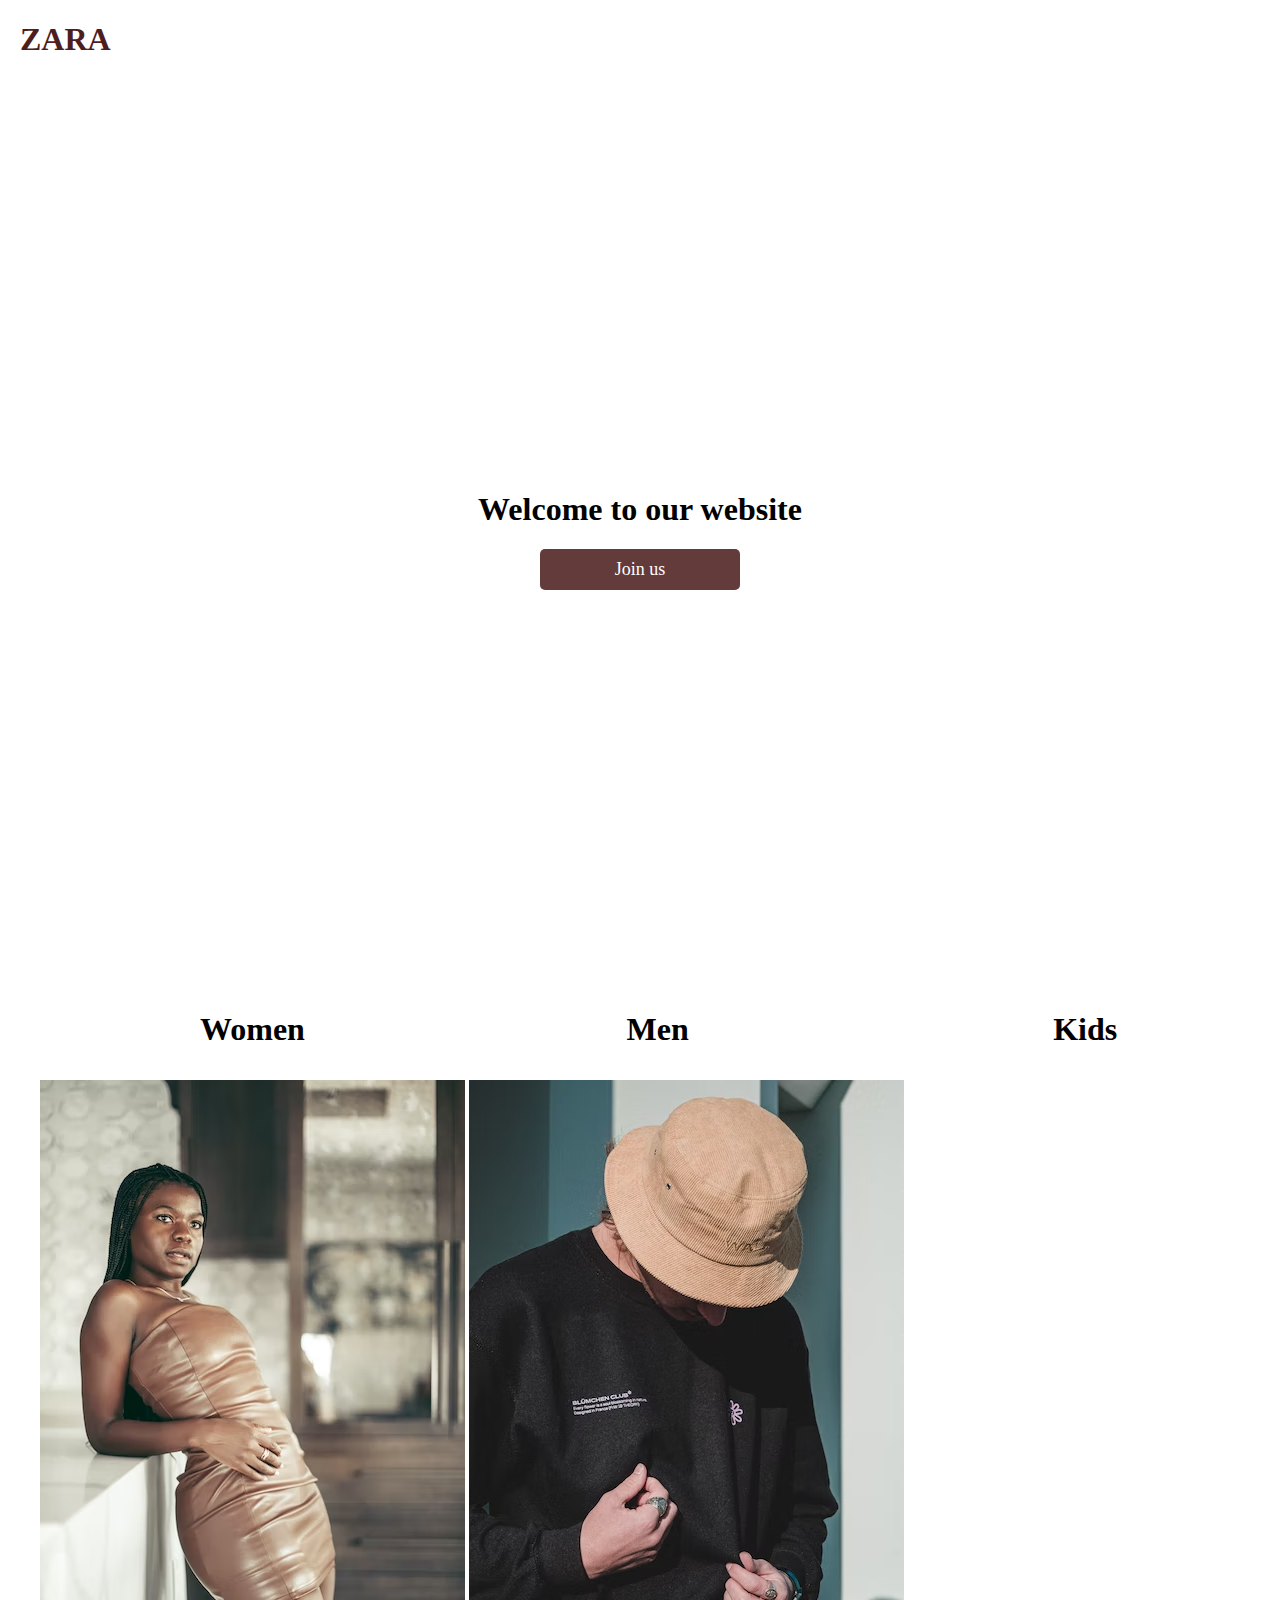
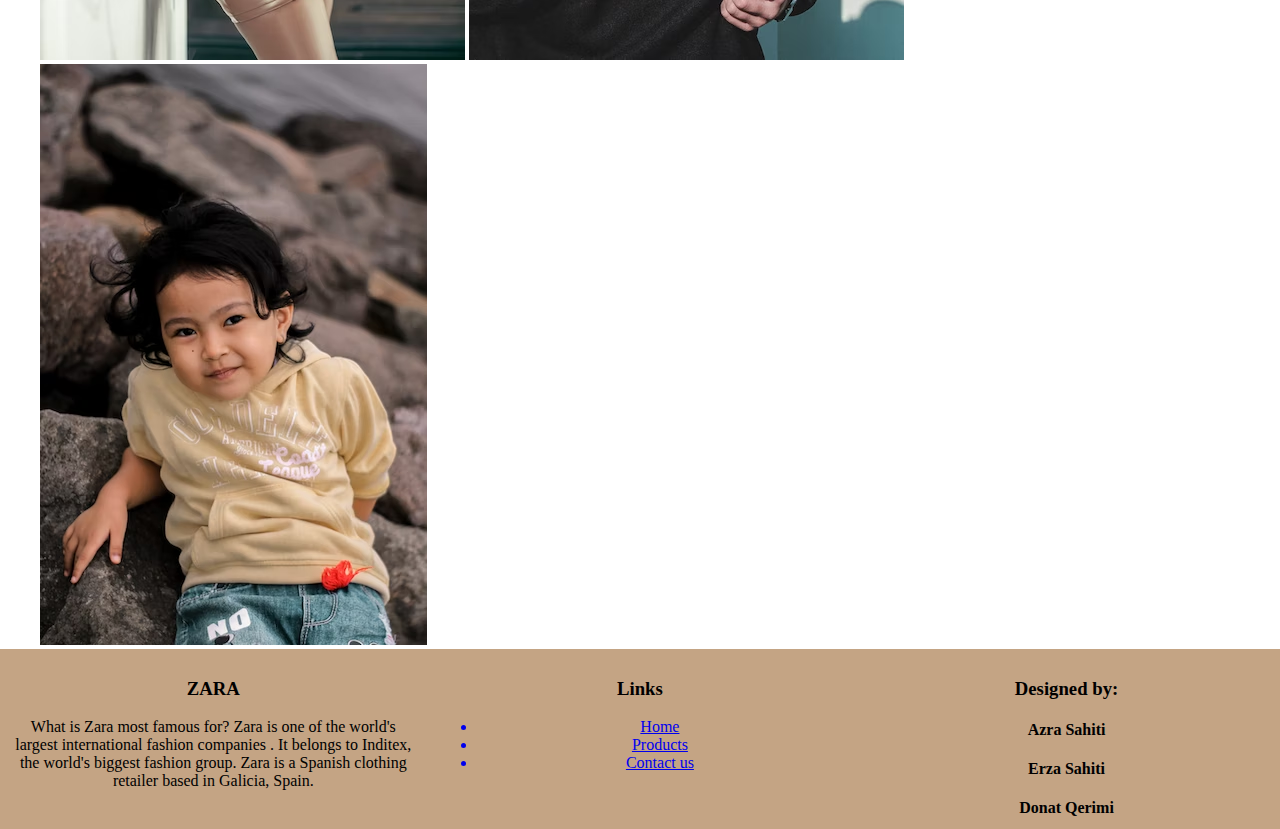
<file: index.html>
<!DOCTYPE html>
<html>

<head>
    <meta charset="UTF-8">
    <meta http-equiv="X-UA-Copatible"
    content="IE=edge">
    <meta name="viewport"
    content="width=devise-width, initial-scale=1.0">



<title>ZARA Web</title>
<link rel="stylesheet" href="style.css">

<style>
    * {
      box-sizing: border-box;
    }
    
    .column {
      float: left;
      width: 33.33%;
      padding: 10px;
      padding-left: 200px;
      height: 100px; 
    }
    
    .row:after {
      content: "";
      display: table;
      clear: both;
    }

    .columnf {
      float: left;
      width: 33.33%;
      padding: 10px;
      height: 180px; 
    }
    </style>
</head>
<body>

    <h1 class="logo" id="logo1" >ZARA</h1>

<div class="container">

   <h1>Welcome to our website</h1>
  
   <a href="jobs.html" class="btn">Join us</a>

</div>
<div class="row">
    <div class="column" style="background-color:white;">
      <h1>Women</h1>
    </div>
    <div class="column" style="background-color:white;">
      <h1>Men</h1>
    </div>
    <div class="column" style="background-color:white;">
      <h1>Kids</h1>
    </div>
  </div>


<div class="imgmain">
<img src="dress.avif">
<img src="hoodie.avif">
<img src="kiddo.avif">
</div>

<div class="footer">
    <div class="row">
        <div class="columnf">
          <h3>ZARA</h3>
          <p>What is Zara most famous for?
            Zara is one of the world's largest international fashion companies . It belongs to Inditex,
             the world's biggest fashion group. Zara is a Spanish clothing retailer based in Galicia,
              Spain.</p>
        </div>
        <div class="columnf">
          <h3>Links</h3>
          <ul>
         <a href="index.html"> <li>Home</li> </a>
        <a href="products.html">  <li>Products</li> </a>
         <a href="jobs.html">  <li>Contact us</li> </a>
        </ul>
        </div>
        <div class="columnf">
          <h3>Designed by:</h3>
          <h4>Azra Sahiti</h4>
          <h4>Erza Sahiti</h4>
          <h4>Donat Qerimi</h4>
          
        </div>
      </div>
</div>

</body>



</html>
</file>
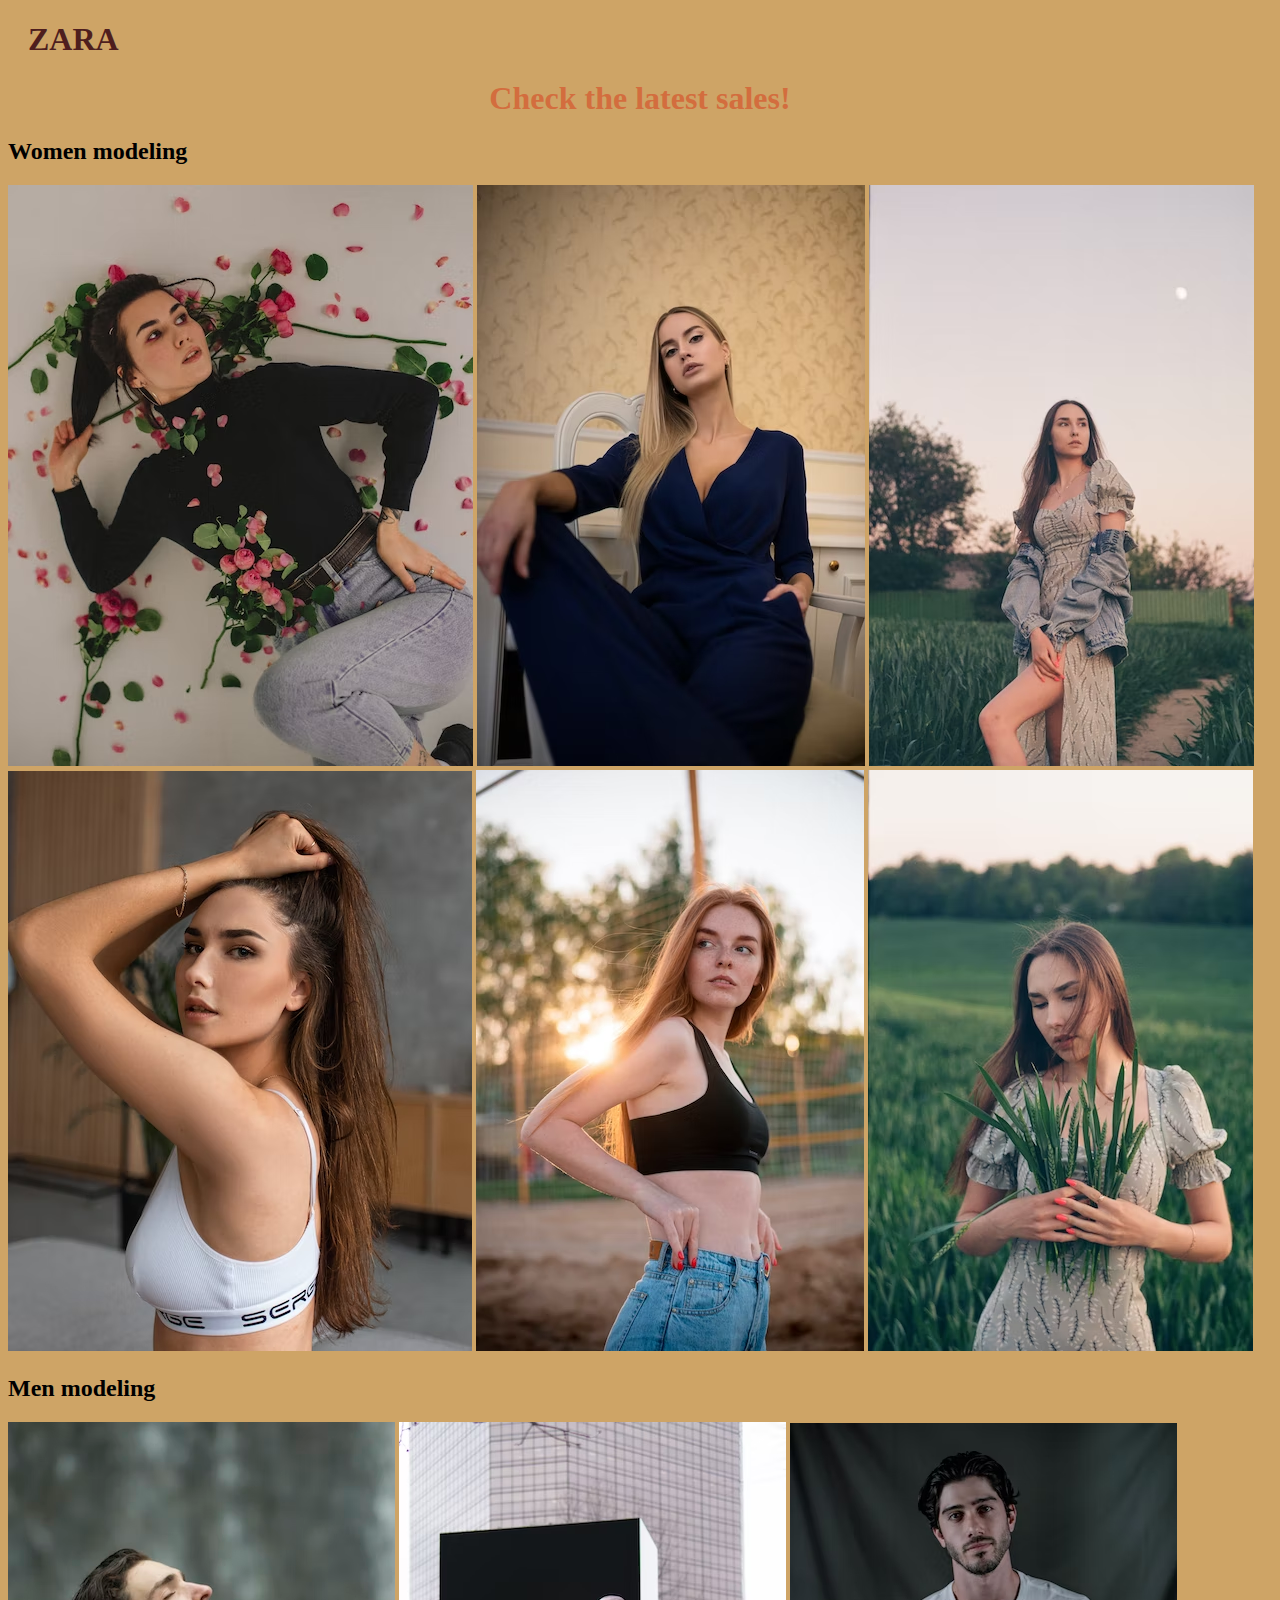
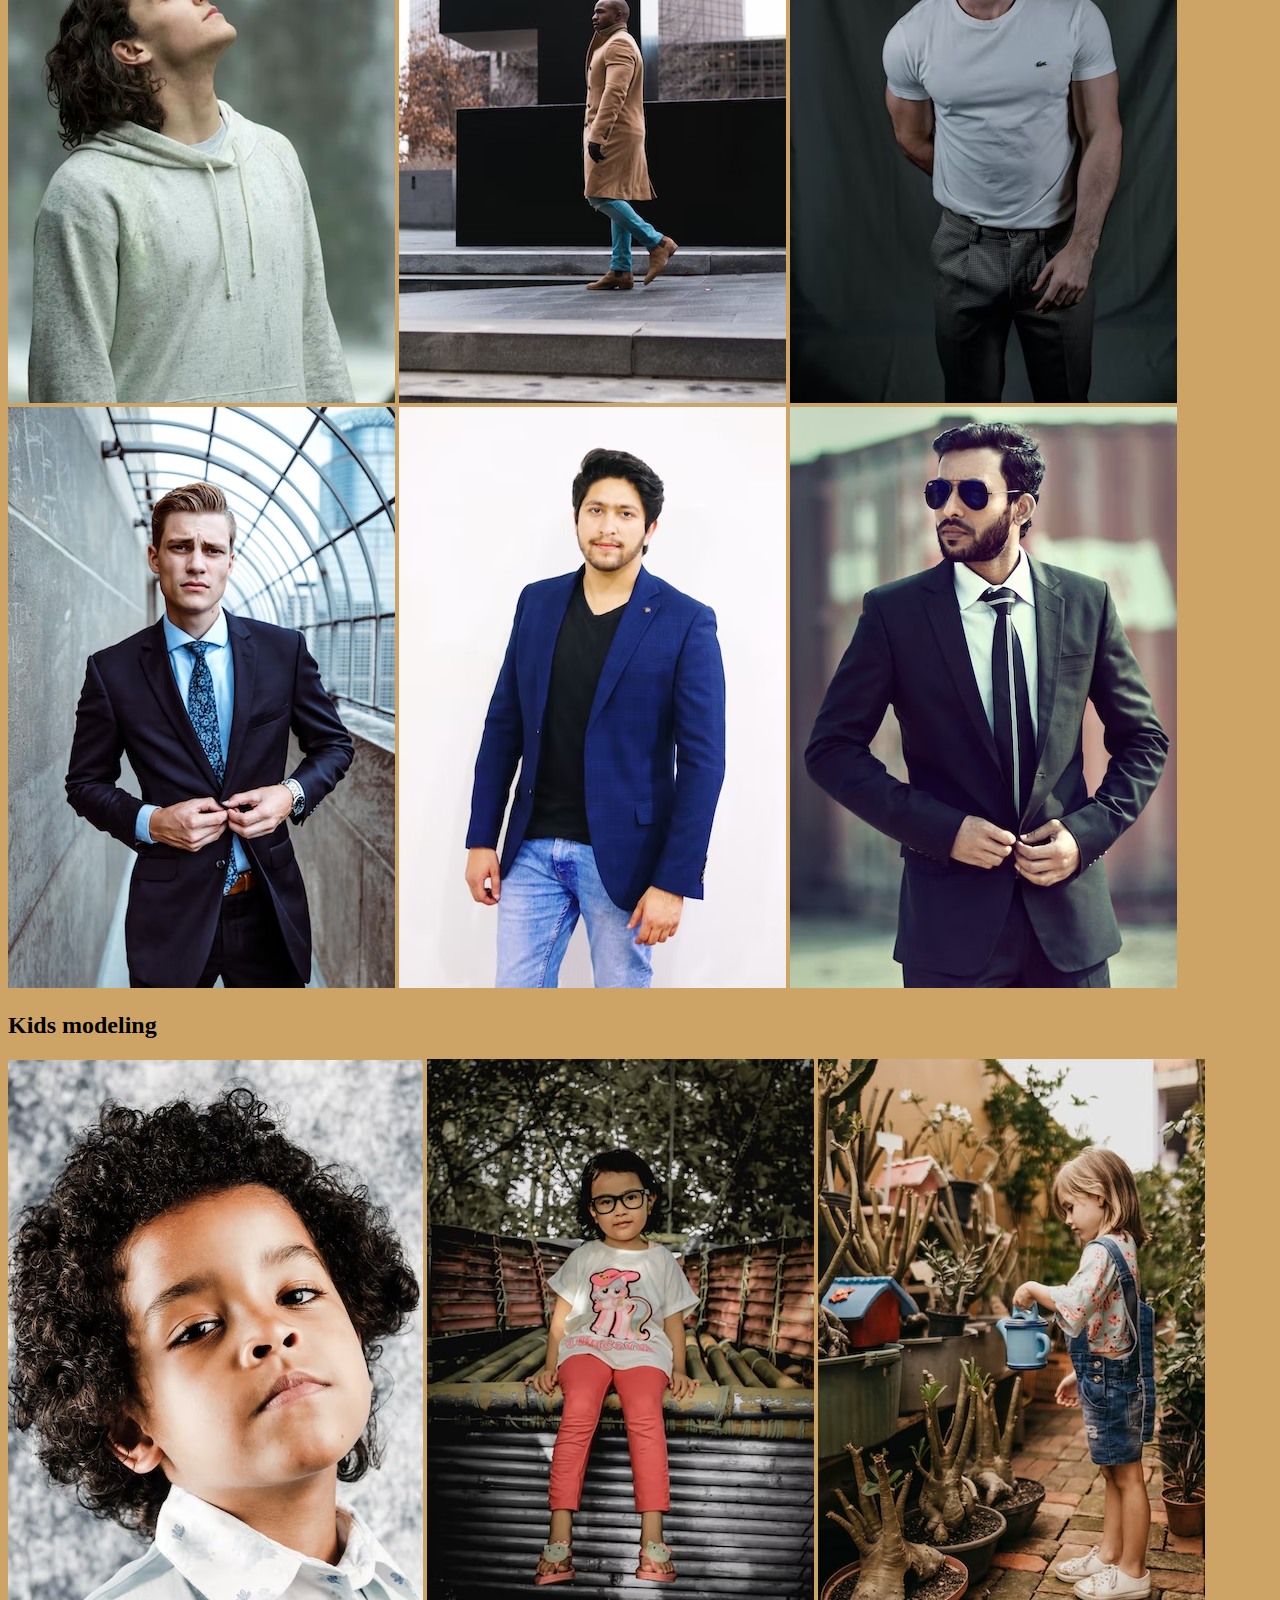
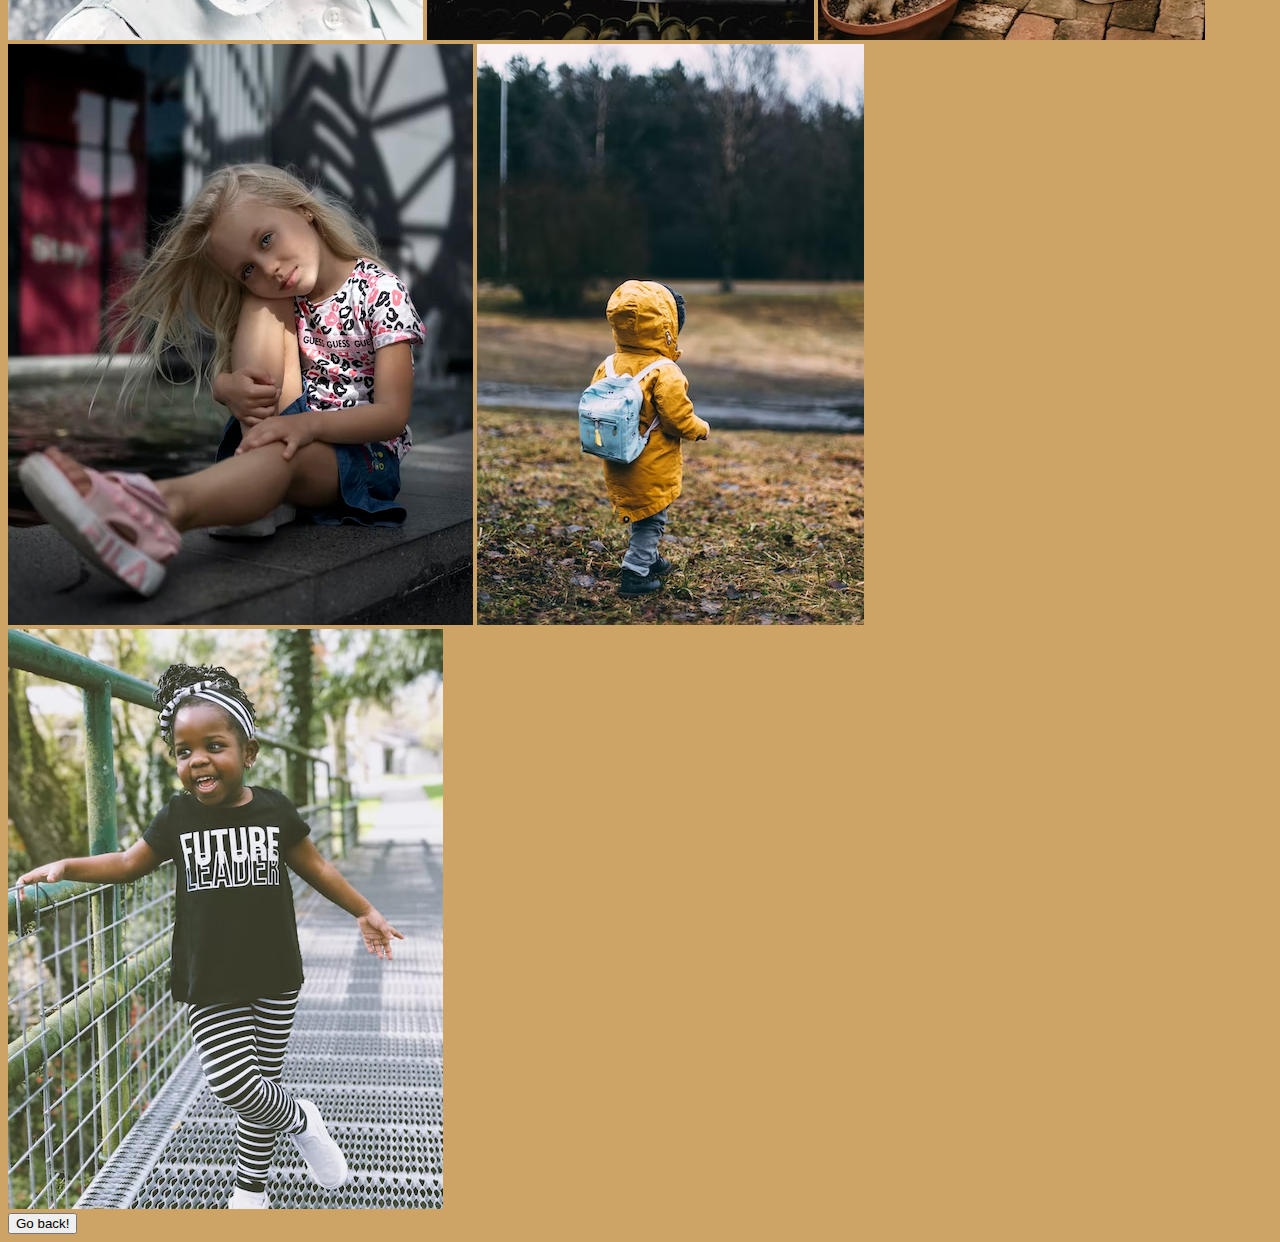
<file: products.html>
<!DOCTYPE html>
<html lang="en">
<head>
    <meta charset="UTF-8">
    <meta http-equiv="X-UA-Compatible" content="IE=edge">
    <meta name="viewport" content="width=device-width, initial-scale=1.0">
    <link rel="stylesheet" href="products.css">
    <title>The products</title>
</head>
<body>
 
    <h1 id="logo">ZARA</h1>


<h1 id="name">Check the latest sales!</h1>



    <h2>Women modeling</h2>
    
    <div class="imagess">
        <img src="f1.avif">
        <img src="f2.avif">
        <img src="f3.avif">
        <img src="f4.avif">
        <img src="f5.avif">
        <img src="f6.avif">
    </div>
    


    <h2>Men modeling</h2>
    <div class="images1">
        <img src="m1.avif">
        <img src="m2.avif">
        <img src="m3.avif">
        <img src="m4.avif">
        <img src="m5.avif">
        <img src="m6.avif">
    </div>
    
    <h2>Kids modeling</h2>
    <div class="images2">
        <img src="k1.avif">
        <img src="k2.avif">
        <img src="k33.avif">
        <img src="k4.avif">
        <img src="k5.avif">
        <img src="k66.avif">



    </div>

     <form>
      <input type="button" value="Go back!" onclick="history.back()">
     </form>
</body>
</html>
</file>
<file: style.css>
body{
    margin: 0;
}

#logo1 {
    color: rgb(78, 30, 30);
    background-attachment: fixed;
    size-adjust: 100%;
    margin-left: 20px;
}

.container{
    
    display: flex;
    flex-direction: column;
    align-items: center;
    height: 100vh;
    justify-content: center;
    background: url("https://images.unsplash.com/photo-1490481651871-ab68de25d43d?ixlib=rb-4.0.3&ixid=MnwxMjA3fDB8MHxwaG90by1wYWdlfHx8fGVufDB8fHx8&auto=format&fit=crop&w=870&q=80");
    background-size: cover;
}

.btn {
   text-decoration: none;
    padding: 10px 20px;
    width: 200px;
    cursor: pointer;
    background-color: rgb(100, 59, 59);
    color: white;
    border: none;
    border-radius: 5px;
    font-size: 18px;
    text-align: center;
}

.btn:hover {
    filter: brightness(0.8);
}

.pages {

    padding: 30px 30px;
    width: 100px;
    font-size: 15px;


}


.footer {
background-color: #C4A484;
text-align: center;

}

.imgmain {
    margin-left: 40px;
}
</file>
<file: products.css>
body{

background-color: rgb(206, 164, 102);

}
#logo{
    color: rgb(78, 30, 30);
    background-attachment: fixed;
    size-adjust: 100%;
    margin-left: 20px;
}


.imagess{
    width: 200;
    height: 230;
}


.images1 {
    width: 200;
    height: 230;
}

.images2{
    width: 200;
    height: 230;
}

#name {
    color: rgb(211, 109, 62);
    text-align: center;
}
</file>
